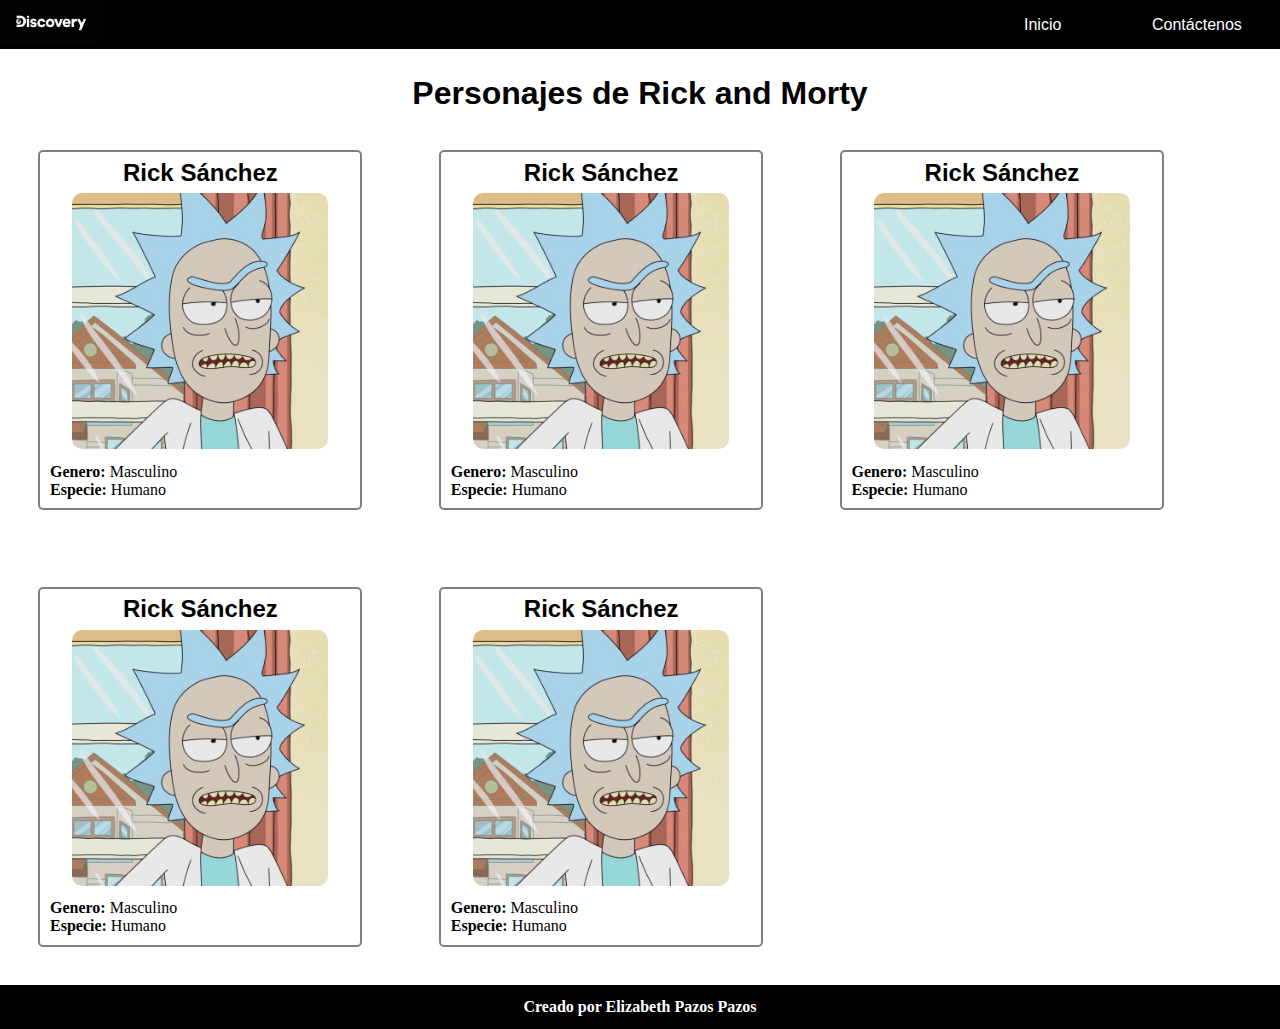
<file: index.html>
<!DOCTYPE html>
<html lang="en">
<head>
    <meta charset="UTF-8">
    <meta http-equiv="X-UA-Compatible" content="IE=edge">
    <meta name="viewport" content="width=device-width, initial-scale=1.0">
    <title>Actividad 1</title>
    <link rel="stylesheet" type="text/css" href="./css/menu.css">
    <link rel="stylesheet" type="text/css" href="./css/estilos.css">
</head>
<body>
    <!-- Inicia nuestro menú de la página -->
    <nav>
        <ul class="menu">
            <li class="logo">
                <!--Imagen del logo -->
                <img src="./img/logo.png" alt="">
            </li>
            <li>
                <a href="./index.html">Inicio</a>                
            </li>
            <li>
                <a href="./contactenos.html">Contáctenos</a>               
            </li>
            <!--<li>
                <a href="#">Materias</a>                
            </li>-->
        </ul>
    </nav>
    <!-- Fin del menú de la página -->

    <!-- Inicio  Contenedor -->
    <!--div = a contenedor padre -->
    <div class="container"></div>
        <h1> Personajes de Rick and Morty </h1>

        <!-- Contenedor dentro del contendor padre -->
        <section class="section-flex">

            <article class="character">
                <header><h2>Rick Sánchez</h2></header>
                <img src="./img/Rick.jpeg">
                <div class="info-character">
                    <p><b>Genero:</b> Masculino</p>
                    <p><b>Especie:</b> Humano</p>
                </div>
            </article>

            <article class="character">
                <header><h2>Rick Sánchez</h2></header>
                <img src="./img/Rick.jpeg">
                <div class="info-character">
                    <p><b>Genero:</b> Masculino</p>
                    <p><b>Especie:</b> Humano</p>
                </div>
            </article>

            <article class="character">
                <header><h2>Rick Sánchez</h2></header>
                <img src="./img/Rick.jpeg">
                <div class="info-character">
                    <p><b>Genero:</b> Masculino</p>
                    <p><b>Especie:</b> Humano</p>
                </div>
            </article>

            <article class="character">
                <header><h2>Rick Sánchez</h2></header>
                <img src="./img/Rick.jpeg">
                <div class="info-character">
                    <p><b>Genero:</b> Masculino</p>
                    <p><b>Especie:</b> Humano</p>
                </div>
            </article>

            <article class="character">
                <header><h2>Rick Sánchez</h2></header>
                <img src="./img/Rick.jpeg">
                <div class="info-character">
                    <p><b>Genero:</b> Masculino</p>
                    <p><b>Especie:</b> Humano</p>
                </div>
            </article>

        </section>
    <!-- Fin de Contenedor -->
    <footer>
        <p> Creado por Elizabeth Pazos Pazos</p>
    </footer>
    <script src="./js/javascript.js">

    </script>
</body>
</html>
</file>
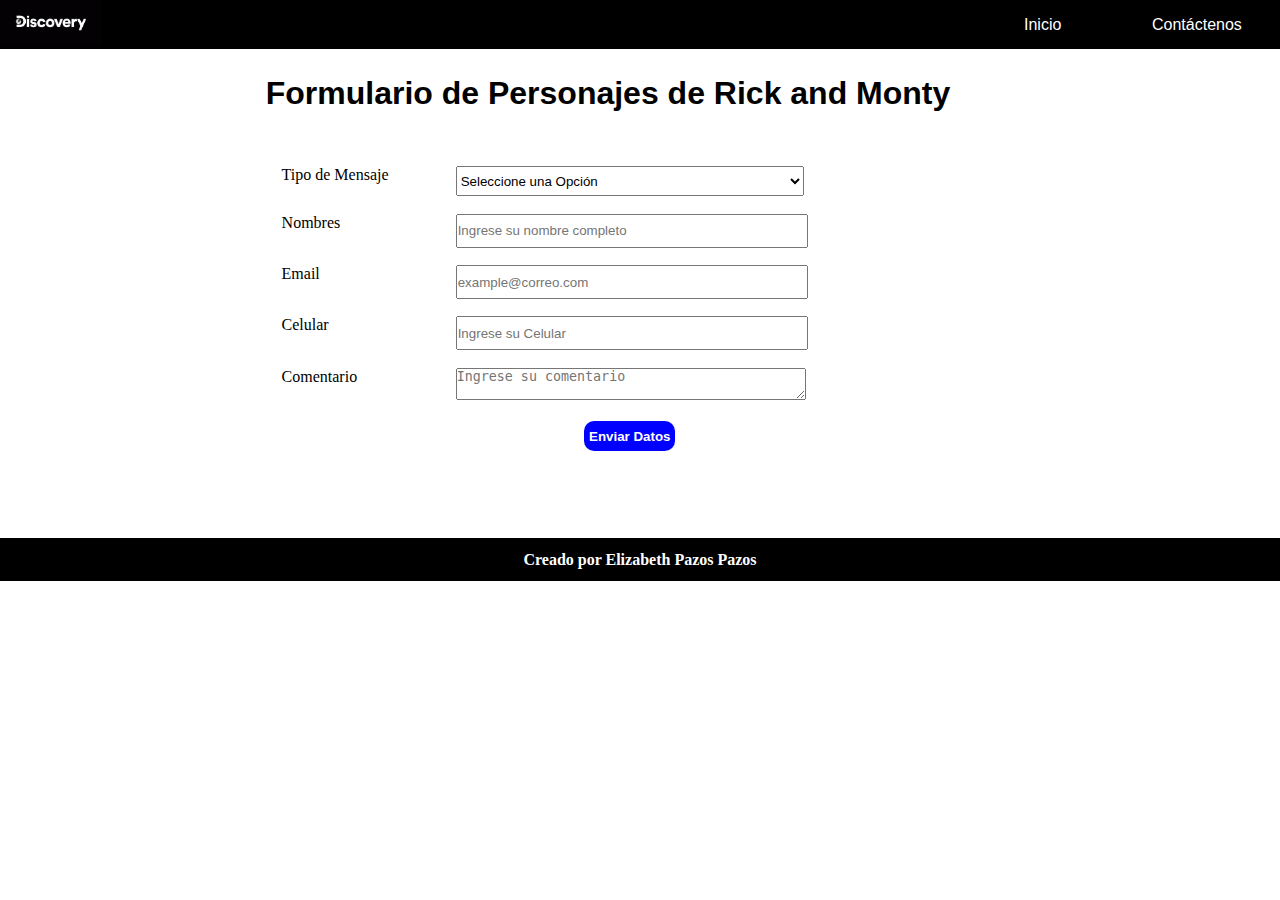
<file: contactenos.html>
<!DOCTYPE html>
<html lang="en">
    <head>
        <meta charset="UTF-8">
        <meta name="viewport" content="width=device-width, initial-scale=1.0">
        <title>Document</title>
        <link rel="stylesheet" type="text/css" href="./css/menu.css">
        <link rel="stylesheet" type="text/css" href="./css/estilos.css">
    </head>
    <body>
        <!-- Inicia nuestro menú de la página -->
        <nav>
            <ul class="menu">
                <li class="logo">
                    <!--Imagen del logo -->
                    <img src="./img/logo.png" alt="">
                </li>
                <li>
                    <a href="./index.html">Inicio</a>                
                </li>
                <li>
                    <a href="./contactenos.html">Contáctenos</a>               
                </li>
                <!--<li>
                    <a href="#">Materias</a>                
                </li>-->
            </ul>
        </nav>
        <!-- Fin del menú de la página -->

        <div class="container">
            <h1> Formulario de Personajes de Rick and Monty </h1>

            <div>
                <!-- Metodo POST = Maneje al información internamente  (Bastante información)-->
                <!-- Metodo GET = Envía por medio de url (Muy poca y puntual información) -->
                <form action="" method="post">
                    <div class="section-flex">
                        <div class="elemnt-form">
                            <div class="label"><!-- Label modifica los títulos -->
                                <label for="type">Tipo de Mensaje</label> 
                            </div>
                            <select name="type" id="type"><!-- Siempre van las propiedades de cada etiqueta de elementos de un formulario (name and id) para enviar los datos en el código-->
                                <option value="">Seleccione una Opción</option>
                                <option value="cotizacion">Cotización</option>
                                <option value="saludo">Saludo</option>
                                <option value="queja">Queja</option>
                            </select>
                        </div>

                        <div class="elemnt-form">
                            <div class="label"><!-- Label modifica los títulos -->
                                <label for="name">Nombres</label> 
                            </div>
                            <input type="text" name="name" id="name" placeholder="Ingrese su nombre completo"><!-- Habilita campo para ingreso de información / placeholder = Coloca mensaje al usuario para que sepa que debe hacer en tono gris dentro del recuadro-->
                        </div>

                        <div class="elemnt-form">
                            <div class="label"><!-- Label modifica los títulos -->
                                <label for="email">Email</label> 
                            </div>
                            <input type="text" name="email" id="email" placeholder="example@correo.com"><!-- Habilita campo para ingreso de información / placeholder = Coloca mensaje al usuario para que sepa que debe hacer en tono gris dentro del recuadro-->
                        </div>

                        <div class="elemnt-form">
                            <div class="label"><!-- Label modifica los títulos -->
                                <label for="phone">Celular</label> 
                            </div>
                            <input type="text" name="phone" id="phone" placeholder="Ingrese su Celular"><!-- Habilita campo para ingreso de información / placeholder = Coloca mensaje al usuario para que sepa que debe hacer en tono gris dentro del recuadro-->
                        </div>

                        <div class="elemnt-form">
                            <div class="label"><!-- Label modifica los títulos -->
                                <label for="comment">Comentario</label> 
                            </div>
                            <textarea name="comment" id="comment" cols="30" rows="10" placeholder="Ingrese su comentario"></textarea><!--  Ingresar un campo para ingreso de comentario / Permite agrandar el campo -->
                        </div>

                        <div class="btn-div">
                            <button type="submit" onclick="validaciondatos()">Enviar Datos</button><!-- onclick permite llamar la función que se encuentra en javascripdt  -->
                        </div>

                    </div>
                </form>
            </div>

        </div>

        <footer>
            <p>Creado por Elizabeth Pazos Pazos</p>
        </footer>
        
        <!-- Una función es algo que me ejecuta una serie de códigos -->
        <script src="./js/javascript.js"></script>

    </body>
</html>
</file>
<file: css/menu.css>
nav {
    background-color: black;
    color: white;
}

.menu {
    display: flex;
    align-items: center;
}

.menu li {
    list-style: none;
    width: 10%;
}

.menu a {
    color: white;
    font-family: Arial, Helvetica, sans-serif;
    text-decoration: none;
}

/* El hover cambia de color al pasar el cursor sobre el texto */
.menu a:hover {
    background-color: white;
    color: black;
    border: 5px white solid;
    border-radius: 3px;
}

/* permite dar espacio entre los elementos */
.logo {
    flex-grow: 3;
}

/* Tamaño de la imagen */
.logo img {
    width: 10%;
}
</file>
<file: css/estilos.css>
/* Se quita margenes en la página de fondo */
* {
    margin: 0px;
    padding: 0px;
}

h1, 
h2 {
    text-align: center;
    font-family: 'Krona One', sans-serif;
}

.container {
    margin-left: 5%;
    margin-right: 10%;
    margin-top: 2%;
    margin-bottom: 2%;
}

/* Organiza los cuadros juntos o seguidos - Orden a los elementos */
.section-flex {
    display: flex;
    flex-wrap: wrap;
}

.character {
    width: 25%;
    margin: 3%;
    border: 2px grey solid;
    text-align: center;
    border-radius: 5px;
}

.character img {
    width: 80%; /* Modifica el  tamaño*/
    border-radius: 4%;
}

.info-character {
    text-align: justify;
    padding: 3%;/* Margen hacia adentro */
}

h2 {
    margin-bottom: 2%; /* Margen inferior dentro del contenedor */
    margin-top: 2%; /* Margen superior dentro del contenedor */
    font-weight: bold; /* Resaltar como negrita o un poco la letra */
}

footer {
    background-color: black;
    color: white;
    height: 80%; /* Alto de letra */
    text-align: center; /* Centrar el texto */
}

footer p {
    padding: 1%; /*Fondo*/
    font-weight: bold; /* Resaltar como negrita o un poco la letra */
}

/* CSS del Formulario */
form {
    margin-left: 20%; /* margen de la parte izquierda */
    margin-top: 5%; /* margen de la parte superior */
    text-align: left; /* el texto a la parte izquierda */
    width: 80%; /* Ocupa el porcentaje de la página */
}

.elemnt-form{
    width: 100%; /* Se alinean los elementos al porcentaje que desee de la página */
    margin-bottom: 2%;
}

.label {
    width: 20%;
    float: left; /* divide las opciones en la página */
}

.elemnt-form select,
input,
textarea {
    width: 40%; /* Ancho de los recuadros */
    height: 30px; /* Alto de los recuadros*/
}

.btn-div { /* Ajuste del botón */
    text-align: center;
    width: 80%;
    margin-bottom: 7%; /* Reduce el espacio entre el botón y el pie de página */
}

.btn-div button {
    background-color: blue;
    border: 5px blue solid;
    border-radius: 10px;
    height: 30px;
    color: white;
    font-weight: bold;
}
</file>
